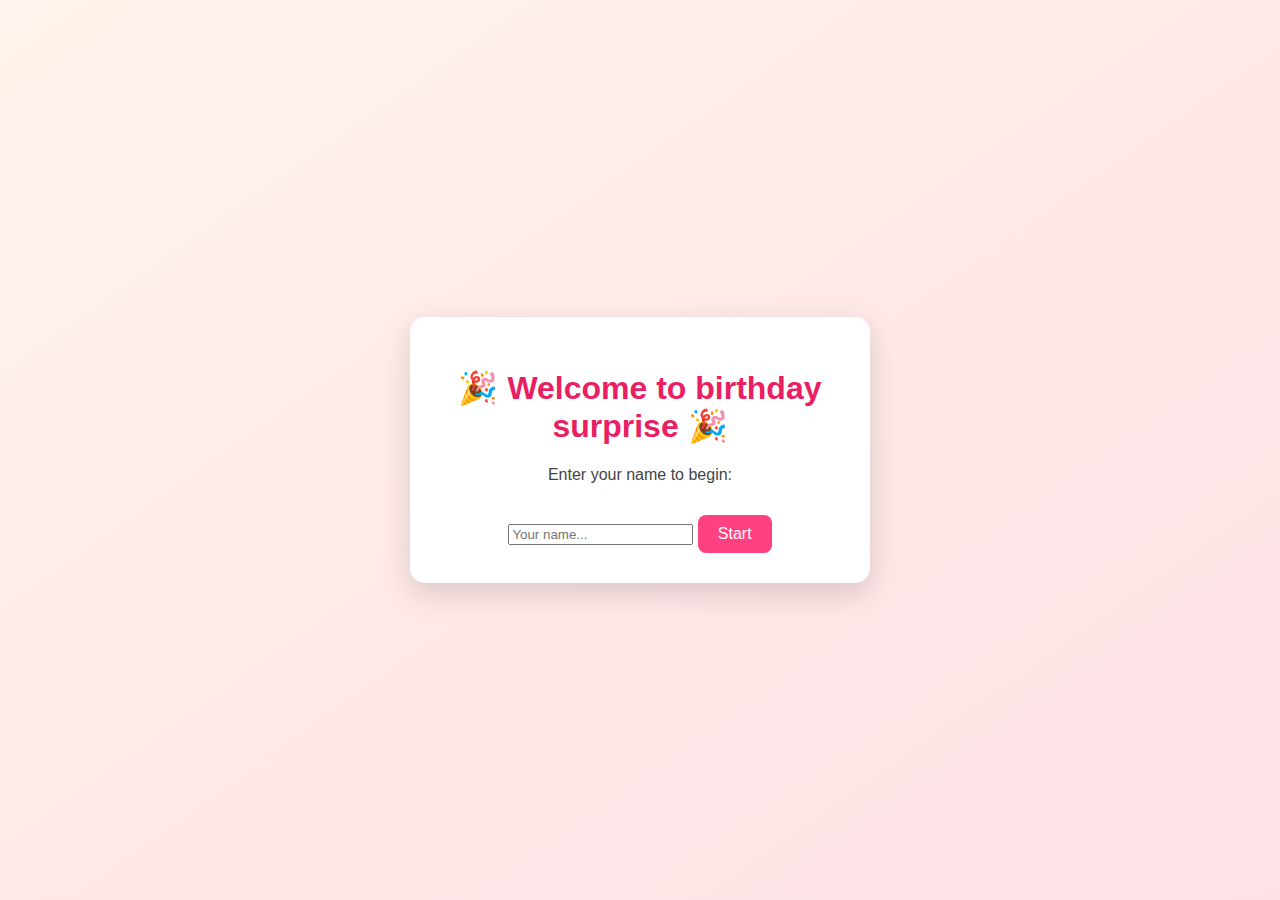
<file: index.html>
<!DOCTYPE html>
<html lang="en">
<head>
  <meta charset="UTF-8">
  <title>Welcome | Brothers Birthday</title>
  <link rel="stylesheet" href="style.css">
</head>
<body>
  <div class="main">
    <h1>🎉 Welcome to birthday surprise 🎉</h1>
    <p>Enter your name to begin:</p>
    <input type="text" id="senderName" placeholder="Your name...">
    <button onclick="goToWish()">Start</button>
  </div>

  <script>
    function goToWish() {
      const name = document.getElementById('senderName').value;
      if (name) {
        localStorage.setItem("sender", name);
        window.location.href = "wish1.html";
      } else {
        alert("Please enter your name.");
      }
    }
  </script>
</body>
</html>
</file>
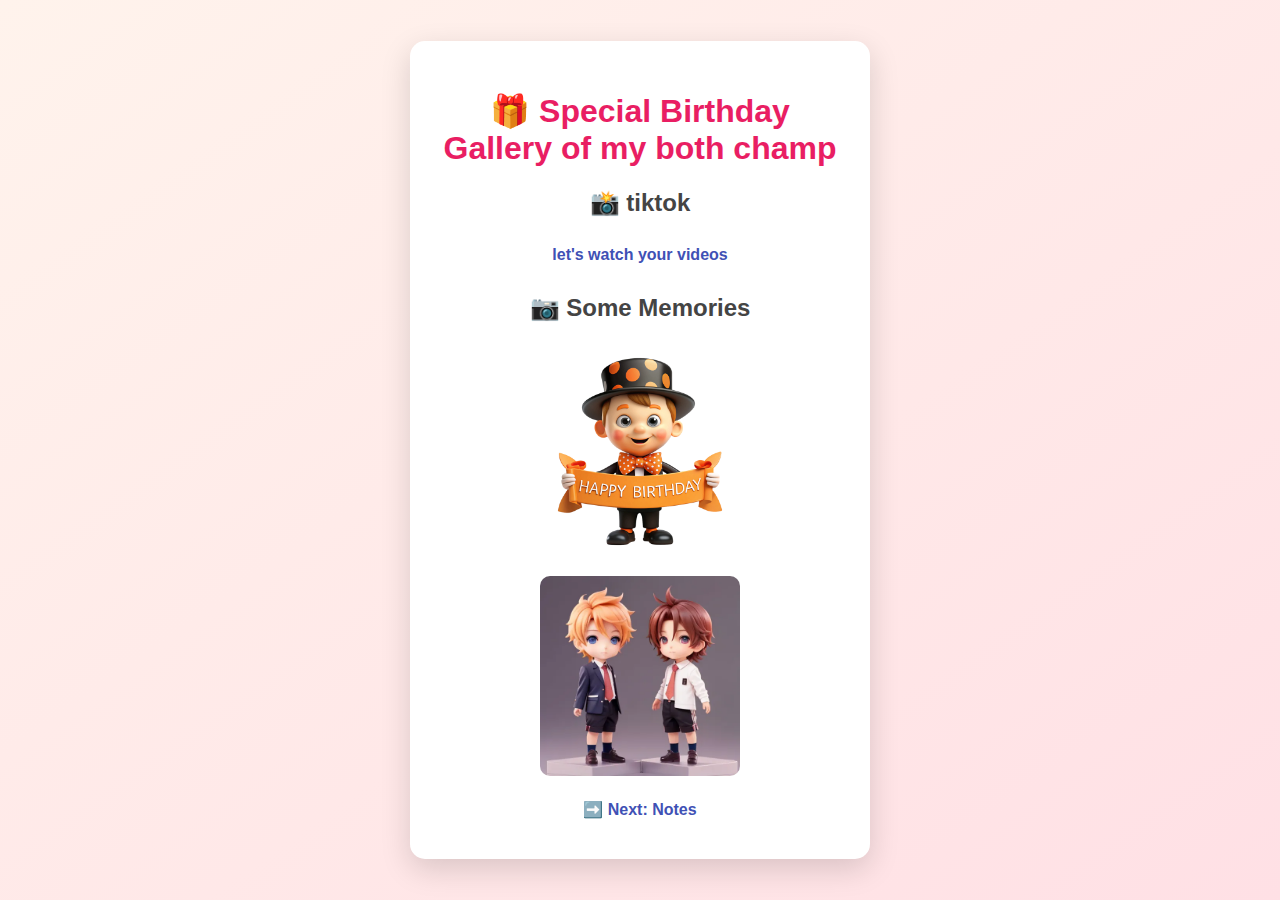
<file: links.html>
<!DOCTYPE html>
<html lang="en">
<head>
  <meta charset="UTF-8">
  <title>Links & Media</title>
  <link rel="stylesheet" href="style.css">
</head>
<body>
  <div class="main">
    <h1>🎁 Special Birthday Gallery of my both champ</h1>
    
    <h2>📸 tiktok</h2>
    <a  href="https://www.tiktok.com/@nothing4584/video/7481656693584186631?is_from_webapp=1&sender_device=pc&web_id=7520032159207327240" target="_blank">let's watch your videos</a>
    
    
    
    <h2>📷 Some Memories</h2>
    <img src="pic1.jpg" alt="Memory 1" style="width: 50%; border-radius: 10px; margin: 10px 0;">
    <img src="pic2.jpg" alt="Memory 2" style="width: 50%; border-radius: 10px; margin: 10px 0;">
    
    <br>
    <a href="notes.html">➡️ Next: Notes</a>
  </div>
</body>
</html>
</file>
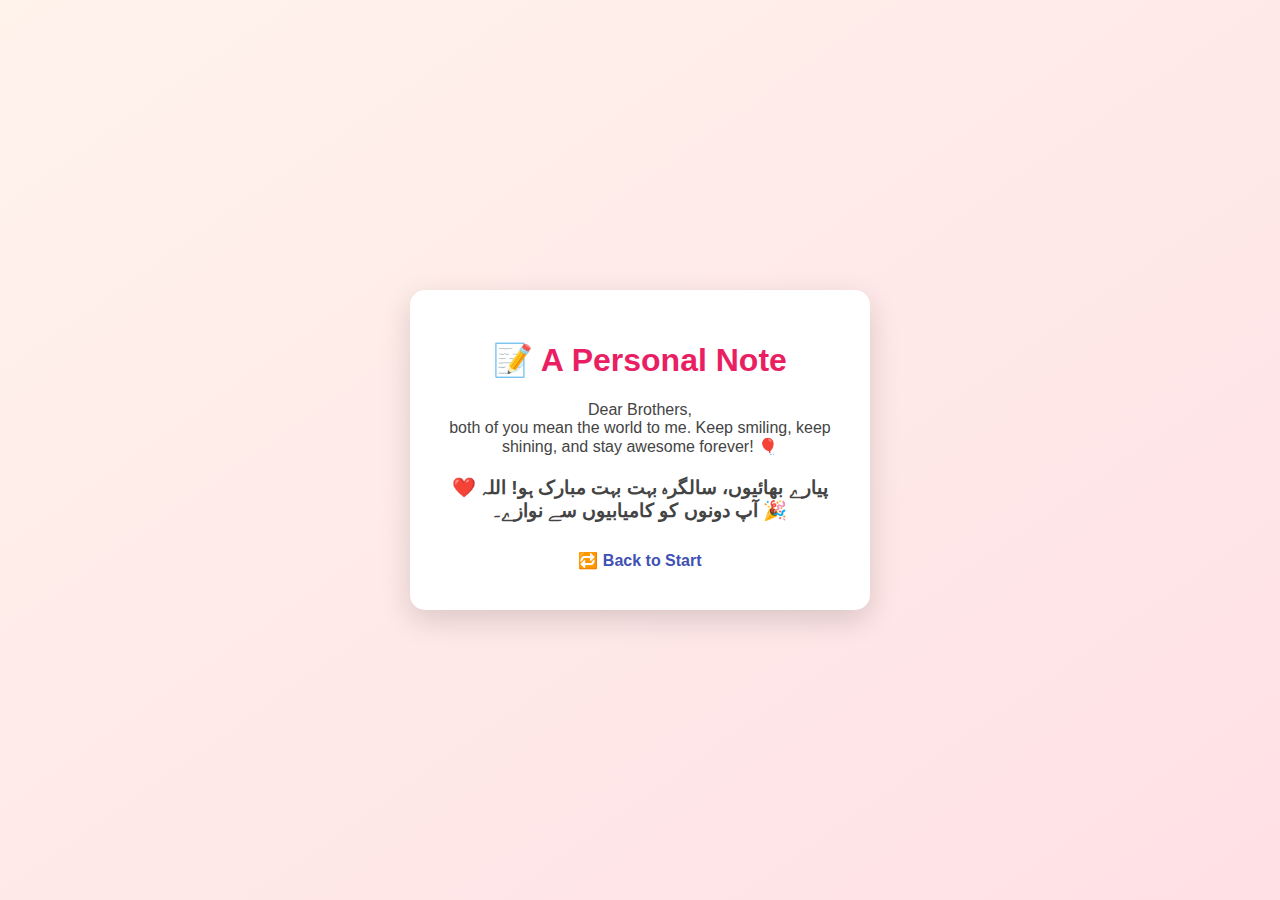
<file: notes.html>
<!DOCTYPE html>
<html lang="en">
<head>
  <meta charset="UTF-8">
  <title>Notes</title>
  <link rel="stylesheet" href="style.css">
</head>
<body>
  <div class="main">
    <h1>📝 A Personal Note</h1>
    <p>Dear Brothers,<br>
    both of you mean the world to me. Keep smiling, keep shining, and stay awesome forever! 🎈</p>
    <p style="font-size: 1.2em; margin-top: 20px;">
      ❤️ <b>پیارے بھائيوں، سالگرہ بہت بہت مبارک ہو! اللہ آپ دونوں کو کامیابیوں سے نوازے۔</b> 🎉
    </p>
    <a href="index.html">🔁 Back to Start</a>
  </div>
</body>
</html>
</file>
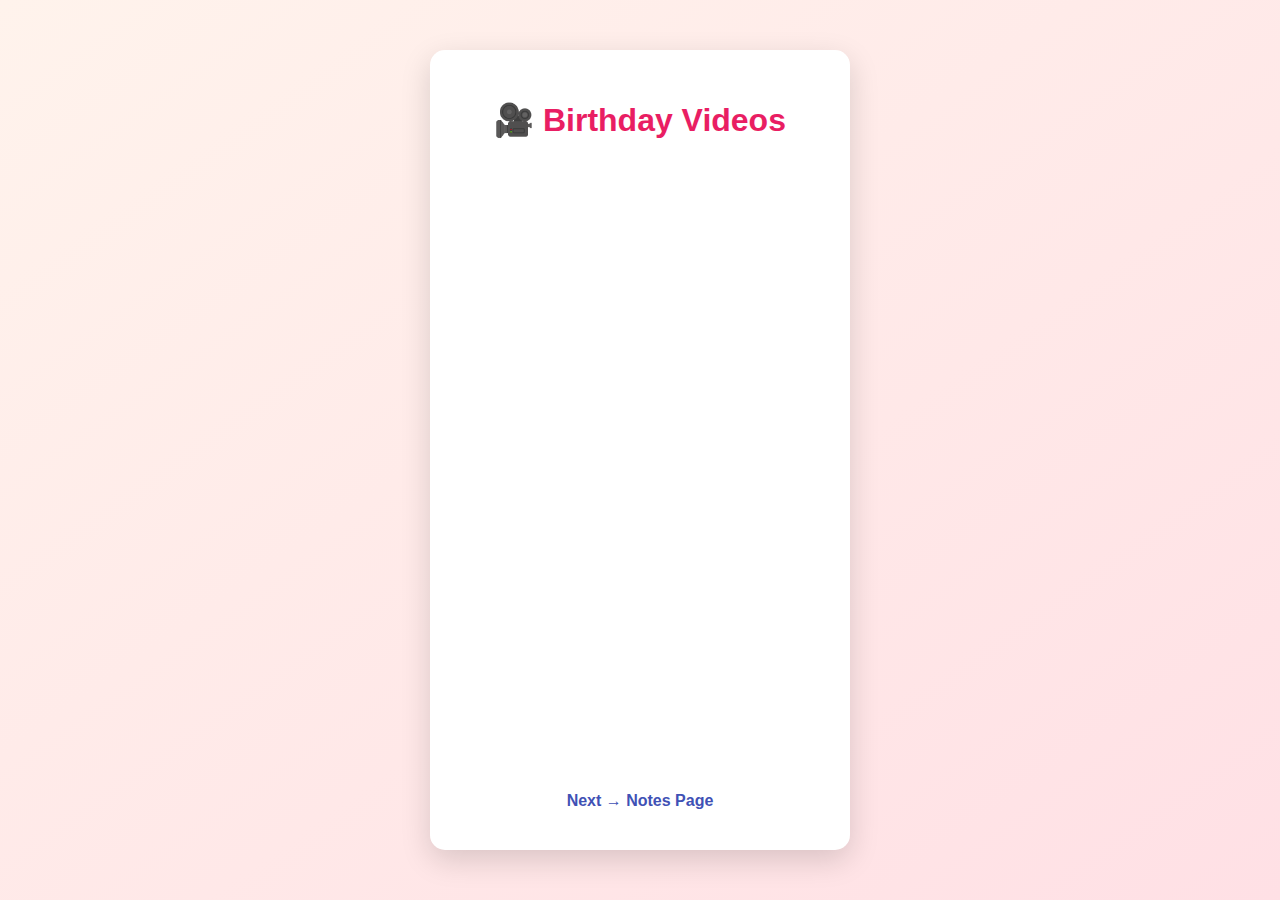
<file: videos.html>
<!DOCTYPE html>
<html lang="en">
<head>
  <meta charset="UTF-8">
  <title>Videos</title>
  <link rel="stylesheet" href="style.css">
</head>
<body>
  <div class="main">
    <h1>🎥 Birthday Videos</h1>
    <iframe width="360" height="600" src="https://www.youtube.com/embed/kOjy1quiyNk" frameborder="0" allowfullscreen></iframe>
    <br><br>
    <a href="notes.html">Next → Notes Page</a>
  </div>
</body>
</html>
</file>
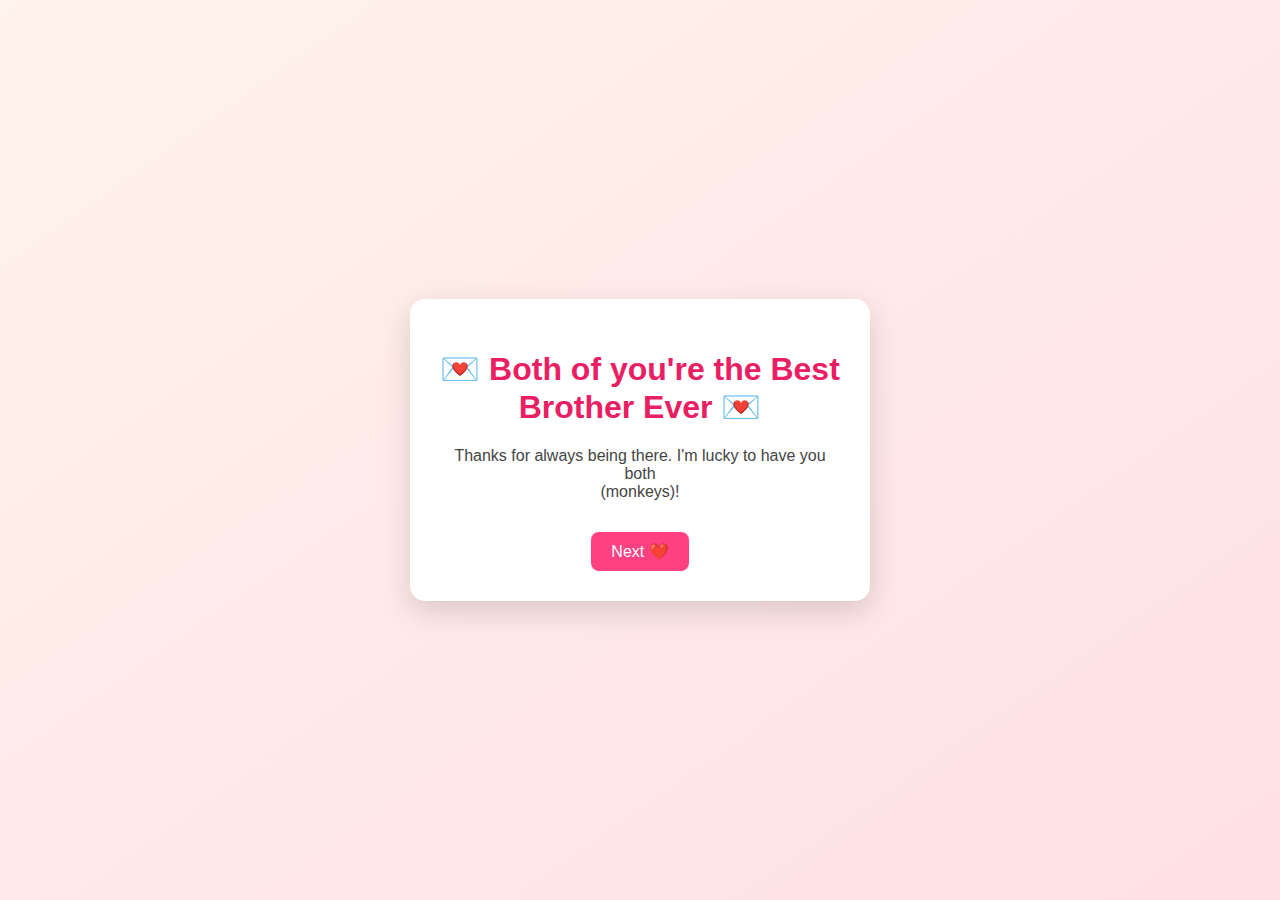
<file: wish2.html>
<!DOCTYPE html>
<html lang="en">
<head>
  <meta charset="UTF-8">
  <title>Birthday Love</title>
  <link rel="stylesheet" href="style.css">
</head>
<body>
  <div class="main">
    <h1>💌 Both of you're the Best Brother Ever  💌</h1>
    <p>Thanks for always being there. I'm lucky to have you both <br>(monkeys)!</p>
    <button onclick="location.href='wish3.html'">Next ❤️</button>
  </div>
</body>
</html>
</file>
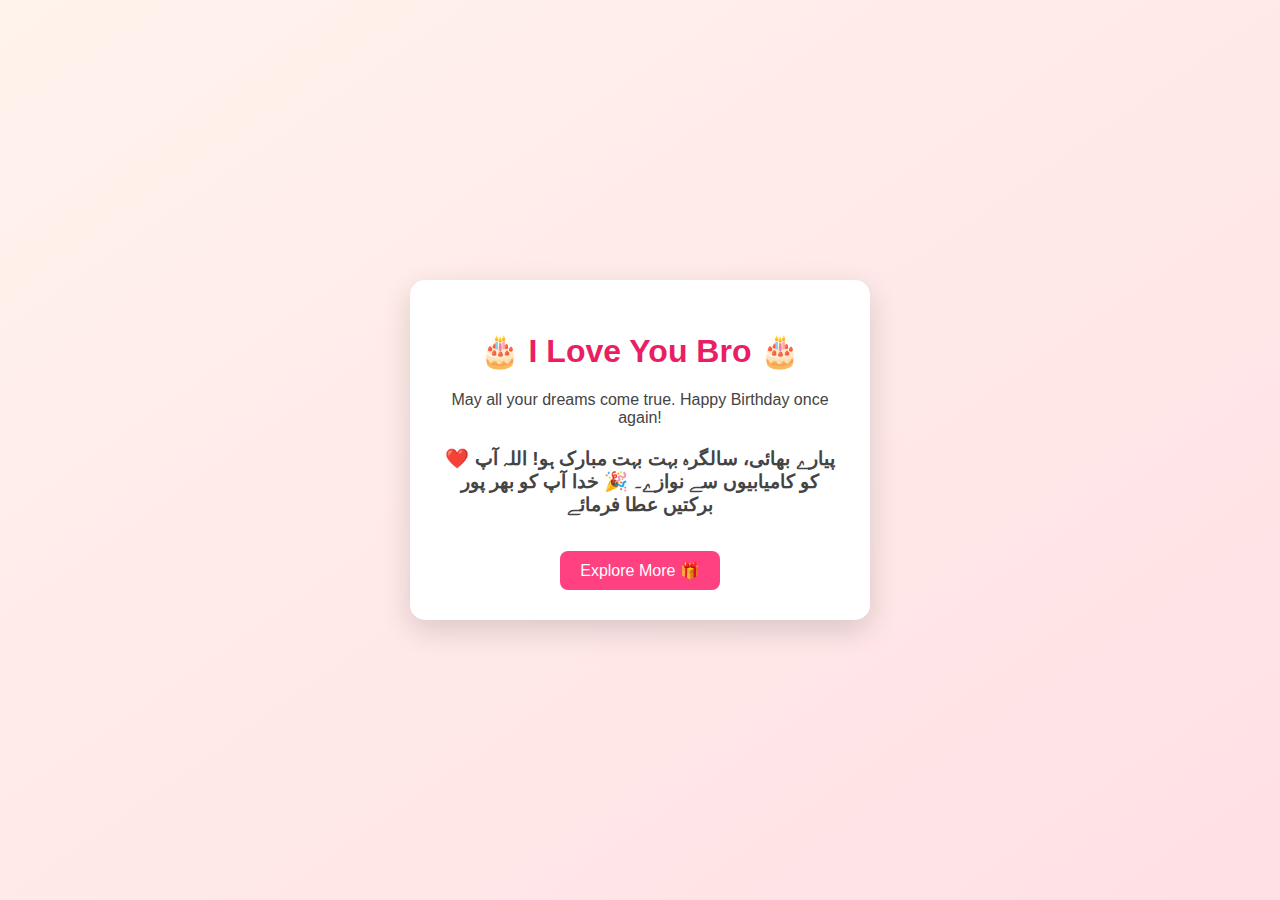
<file: wish3.html>
<!DOCTYPE html>
<html lang="en">
<head>
  <meta charset="UTF-8">
  <title>Forever Love</title>
  <link rel="stylesheet" href="style.css">
</head>
<body>
  <div class="main">
    <h1>🎂 I Love You Bro 🎂</h1>
    <p>May all your dreams come true. Happy Birthday once again!</p>
    <p style="font-size: 1.2em; margin-top: 20px;">
      ❤️ <b>پیارے بھائی، سالگرہ بہت بہت مبارک ہو! اللہ آپ کو کامیابیوں سے نوازے۔</b> 🎉
      <b>خدا آپ کو بھر پور برکتیں عطا فرمائے</b>
    </p>
    <button onclick="location.href='links.html'">Explore More 🎁</button>
  </div>
</body>
</html>
</file>
<file: style.css>
body {
  margin: 0;
  padding: 0;
  font-family: 'Segoe UI', sans-serif;
  background: linear-gradient(to bottom right, #fff3ec, #ffe0e5);
  display: flex;
  justify-content: center;
  align-items: center;
  height: 100vh;
  color: #444;
}
.main {
  text-align: center;
  background: white;
  padding: 30px;
  border-radius: 15px;
  box-shadow: 0 10px 30px rgba(0, 0, 0, 0.15);
  max-width: 400px;
}
h1 {
  color: #e91e63;
}
button {
  padding: 10px 20px;
  font-size: 1em;
  margin-top: 15px;
  border: none;
  background-color: #ff4081;
  color: white;
  border-radius: 8px;
  cursor: pointer;
}
button:hover {
  background-color: #f50057;
}
a {
  display: inline-block;
  margin: 10px;
  color: #3f51b5;
  text-decoration: none;
  font-weight: bold;
}
.abc{
  text-align: center;
  background: white;
  padding: 20px;
  border-radius: 15px;
  box-shadow: 0 10px 30px rgba(0, 0, 0, 0.15);
  max-width: 500px;
}
</file>
